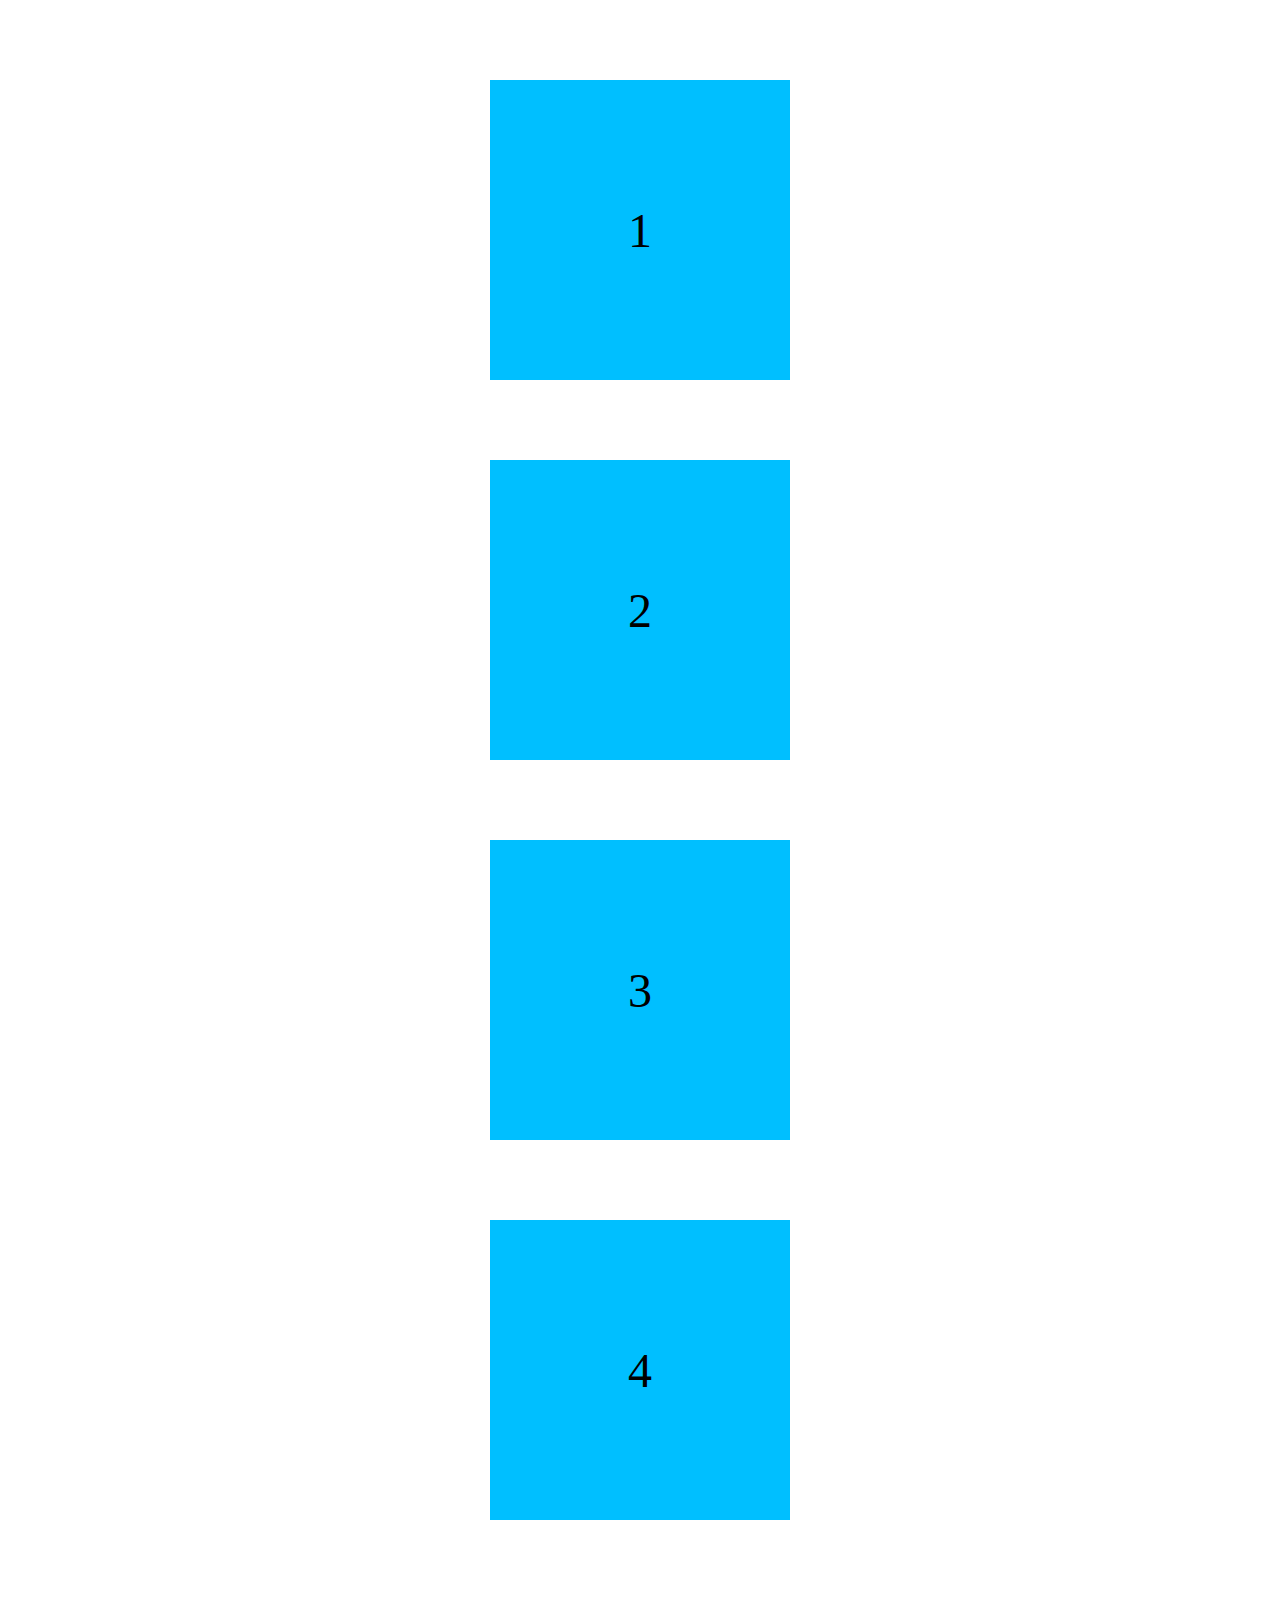
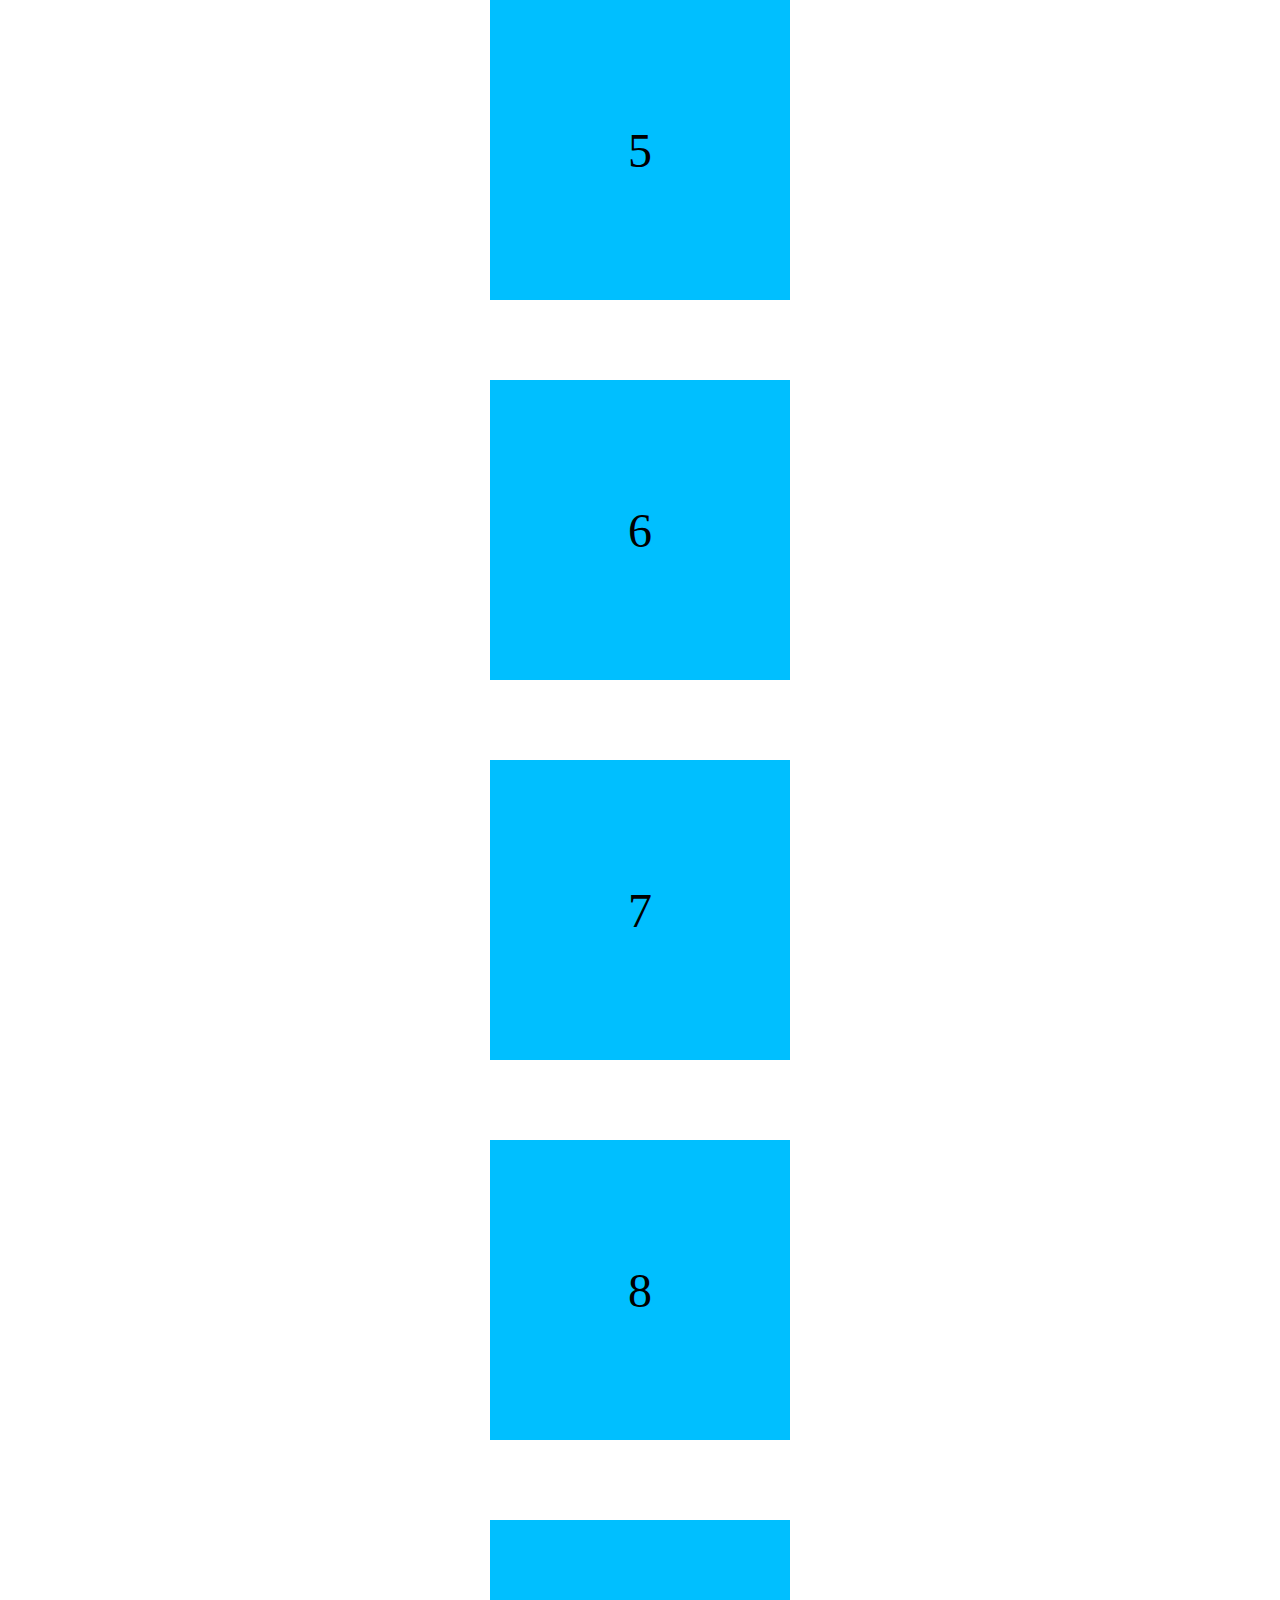
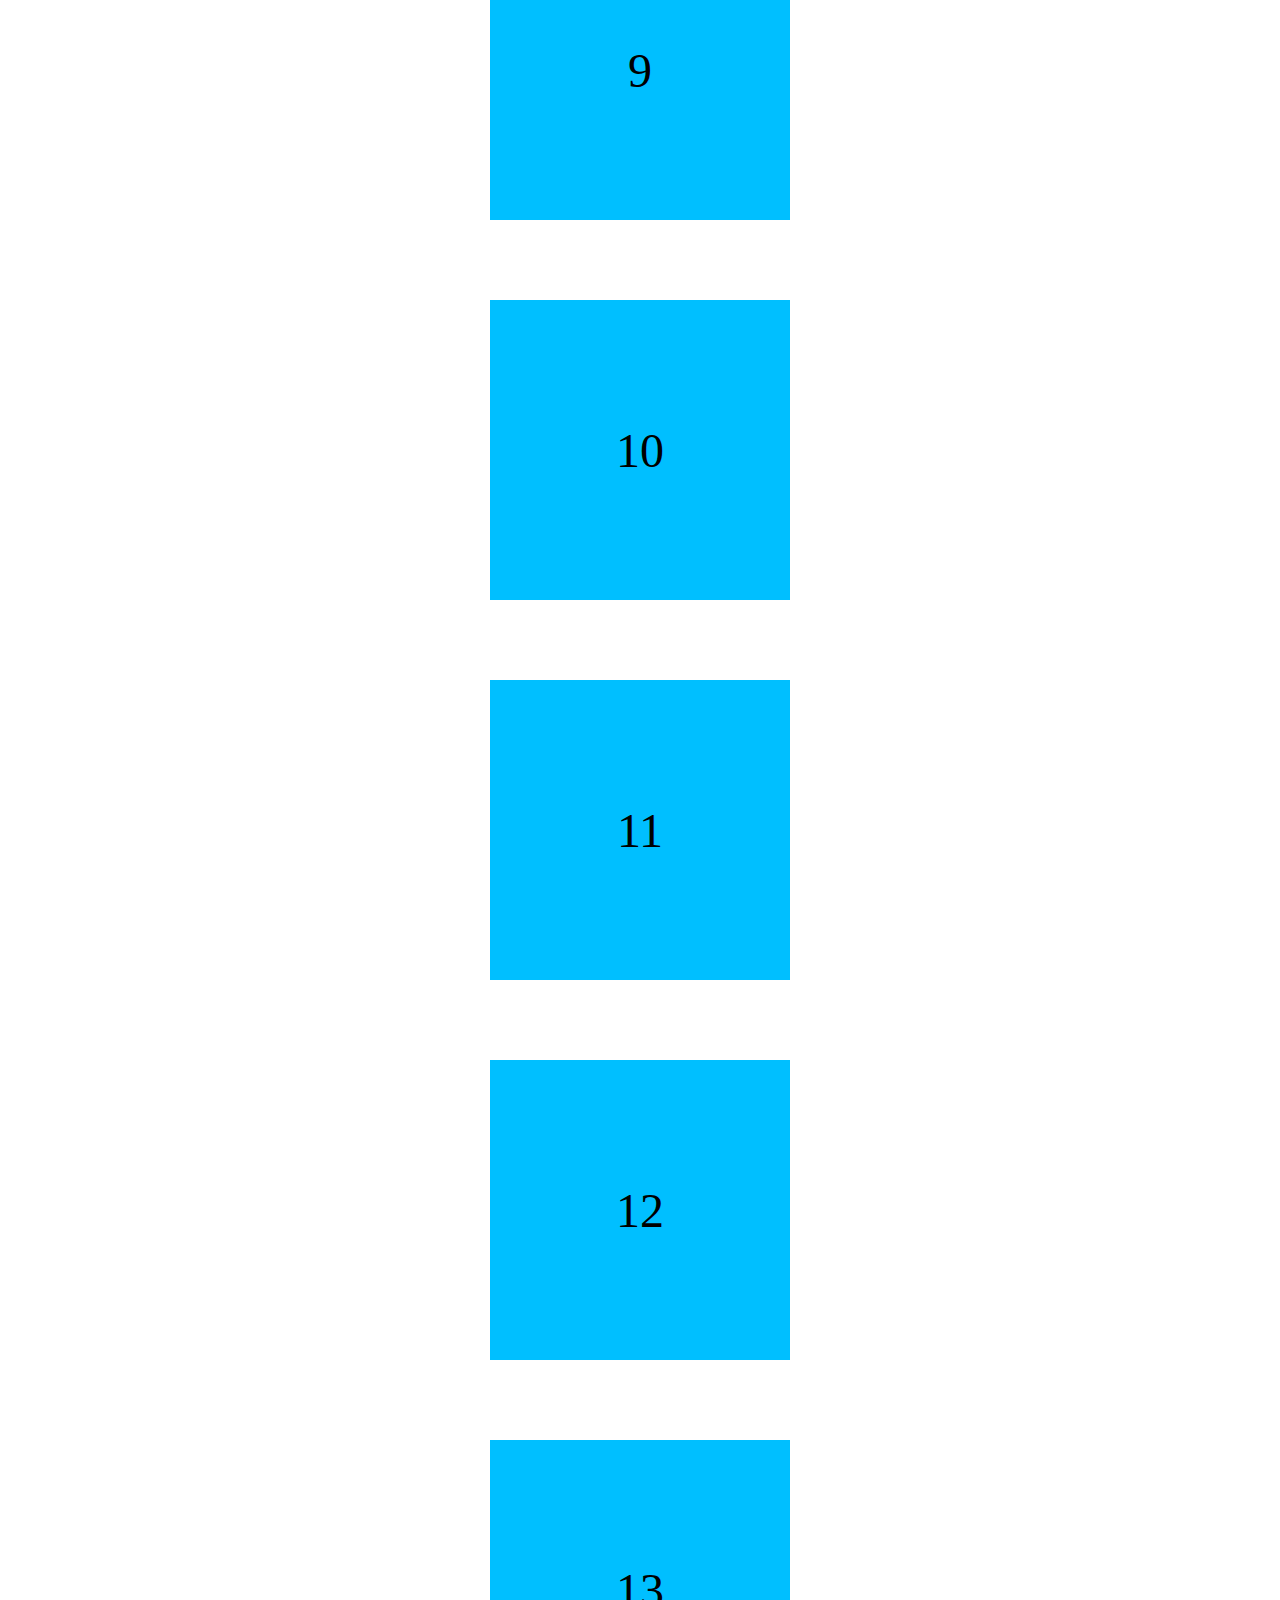
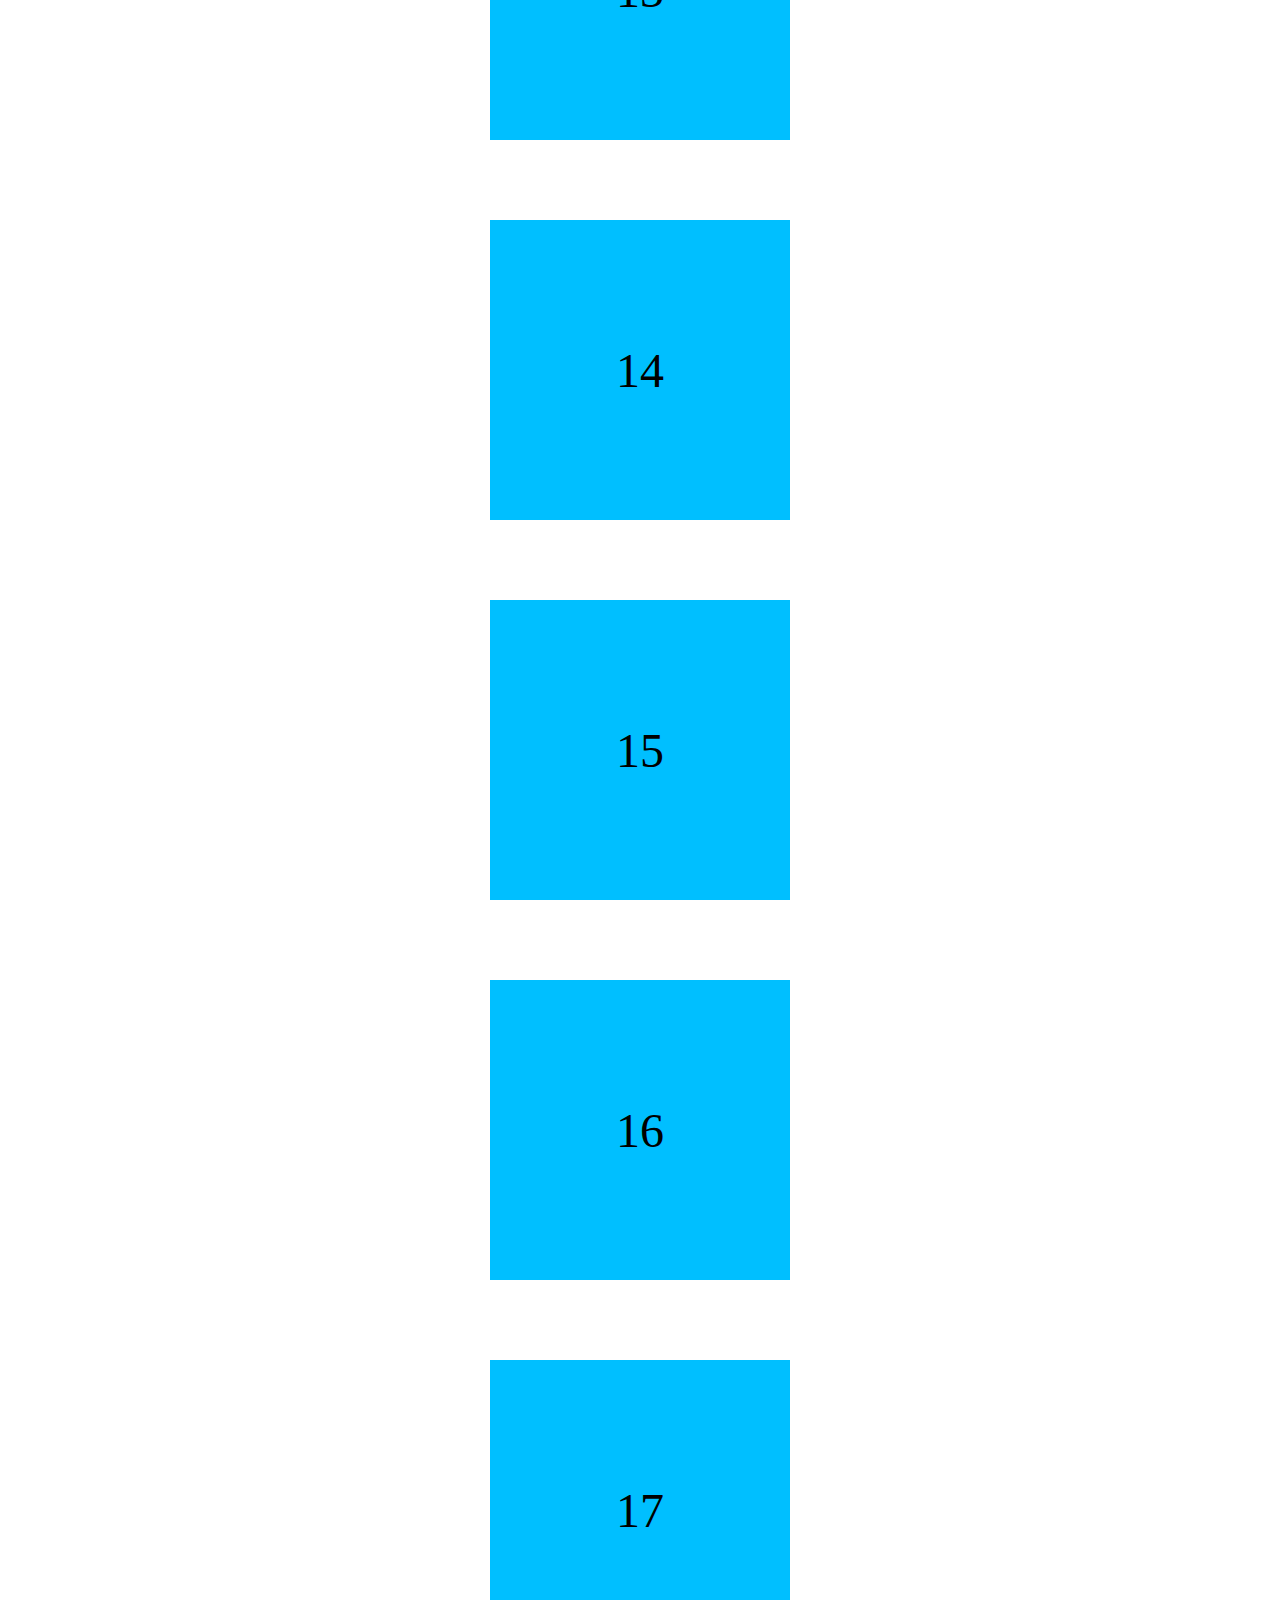
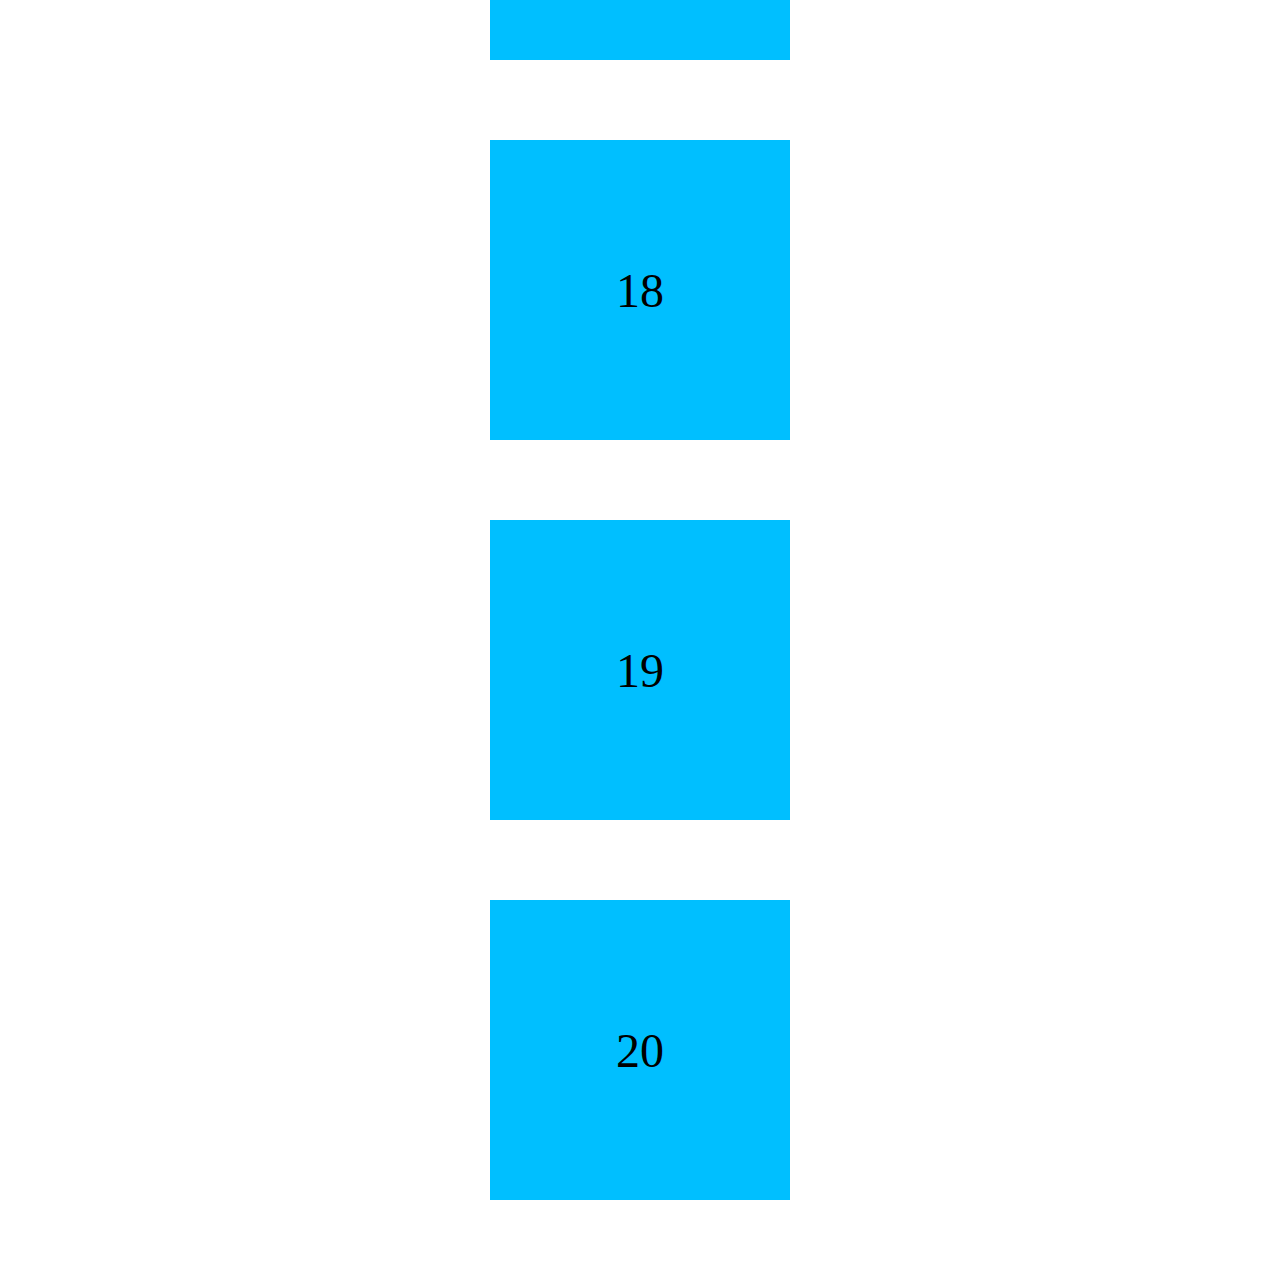
<file: 2.html>
<!DOCTYPE html>
<html lang="en">
	<head>
		<meta charset="UTF-8" />
		<meta http-equiv="X-UA-Compatible" content="IE=edge" />
		<meta name="viewport" content="width=device-width, initial-scale=1.0" />
		<title>Intersection Observer</title>
		<style>
			.box {
				width: 300px;
				height: 300px;
				margin: 80px auto;
				font-size: 3rem;
				display: flex;
				justify-content: center;
				align-items: center;
				background-color: deepskyblue;
				transition: all 250ms;
			}

			.box.active {
				background-color: purple;
			}
		</style>
	</head>
	<body>
		<div class="box">1</div>
		<div class="box">2</div>
		<div class="box">3</div>
		<div class="box">4</div>
		<div class="box">5</div>
		<div class="box">6</div>
		<div class="box">7</div>
		<div class="box">8</div>
		<div class="box">9</div>
		<div class="box">10</div>
		<div class="box">11</div>
		<div class="box">12</div>
		<div class="box">13</div>
		<div class="box">14</div>
		<div class="box">15</div>
		<div class="box">16</div>
		<div class="box">17</div>
		<div class="box">18</div>
		<div class="box">19</div>
		<div class="box">20</div>

		<script>
			const observer = new IntersectionObserver(
				(entries) => {
					entries.forEach((entry) => {
						console.log(entry.isIntersecting);
						if (entry.isIntersecting) {
							// entry.target의 출현을 감시
							console.log(entry.target);
							console.log(entry.intersectionRatio);
							// entry.target.classList.add('active');
						} else {
							// entry.target의 소멸을 감시
							console.log(entry.target);
							console.log(entry.intersectionRatio);
							// entry.target.classList.remove('active');
						}
					});
				},
				{
					threshold: 0,
					rootMargin: '-200px',
				}
			);
			const boxes = document.querySelectorAll('.box');
			boxes.forEach((box) => {
				observer.observe(box);
			});
		</script>
	</body>
</html>
</file>
